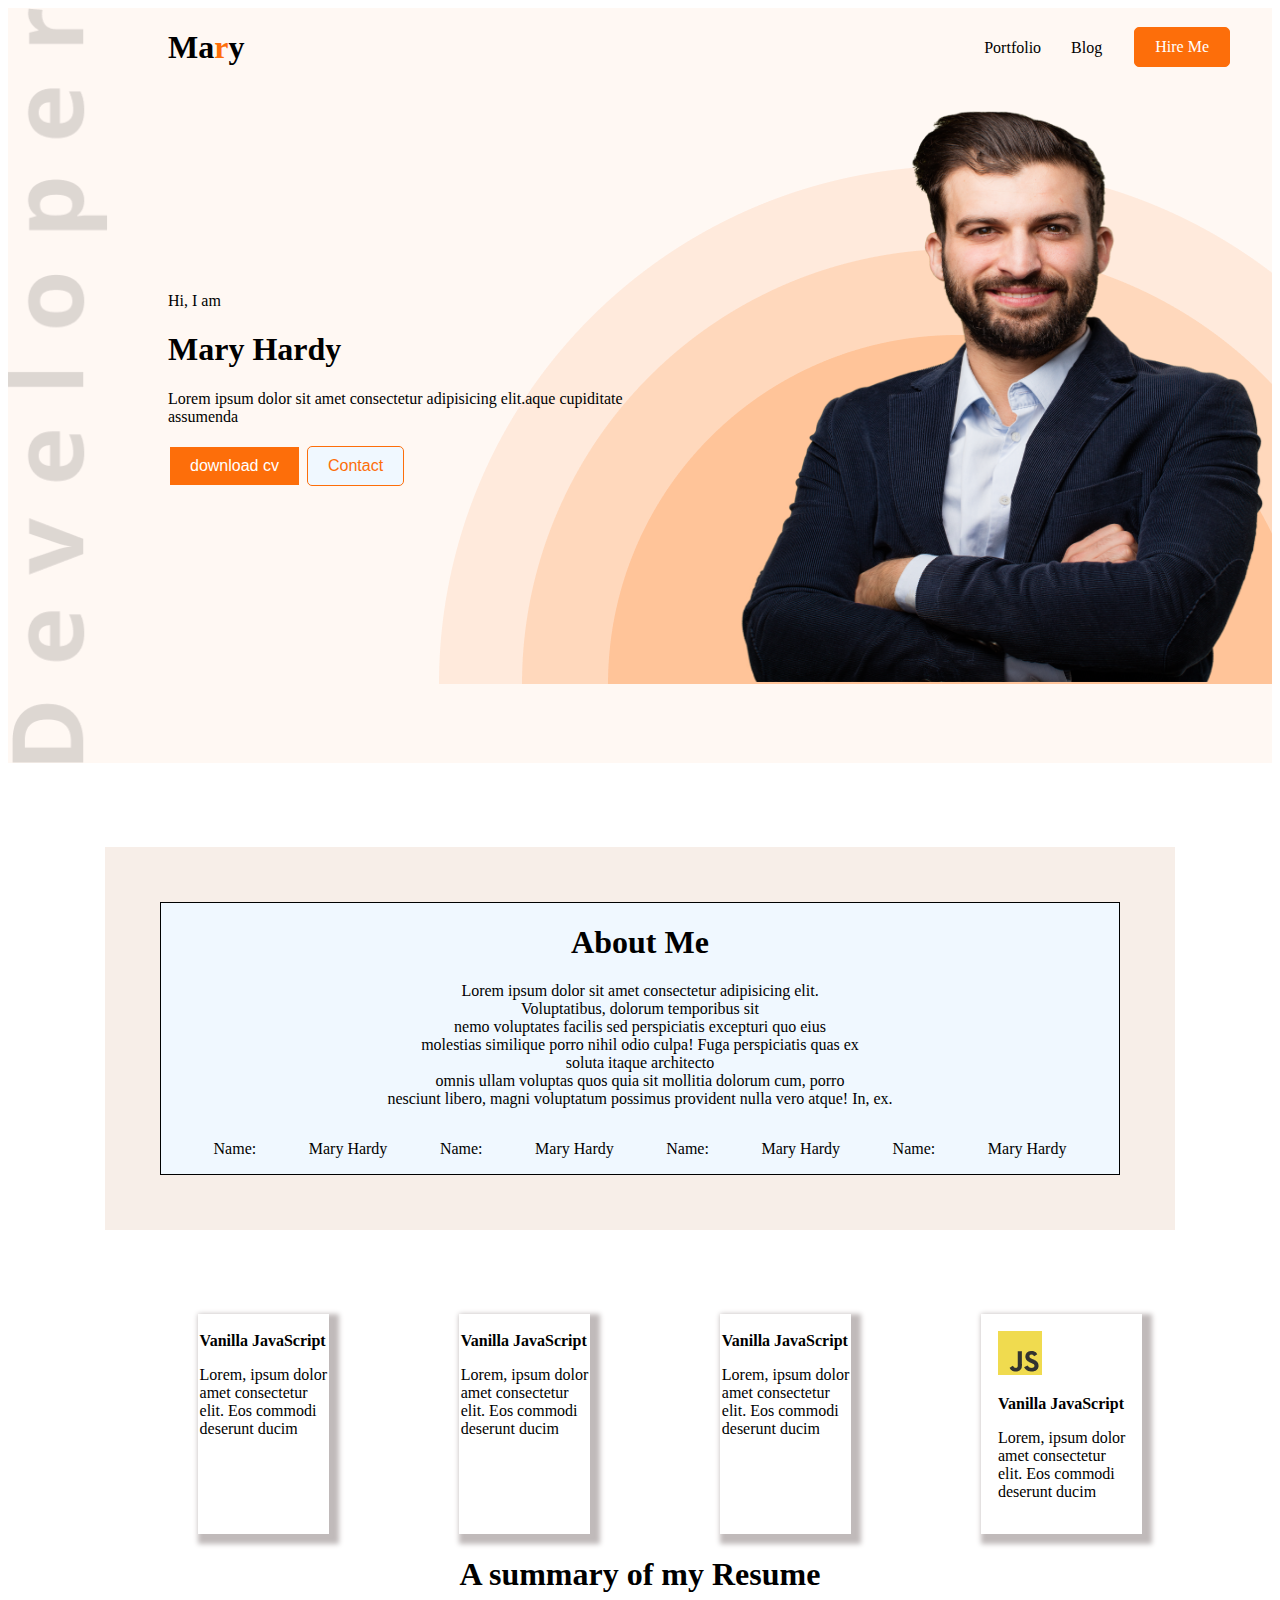
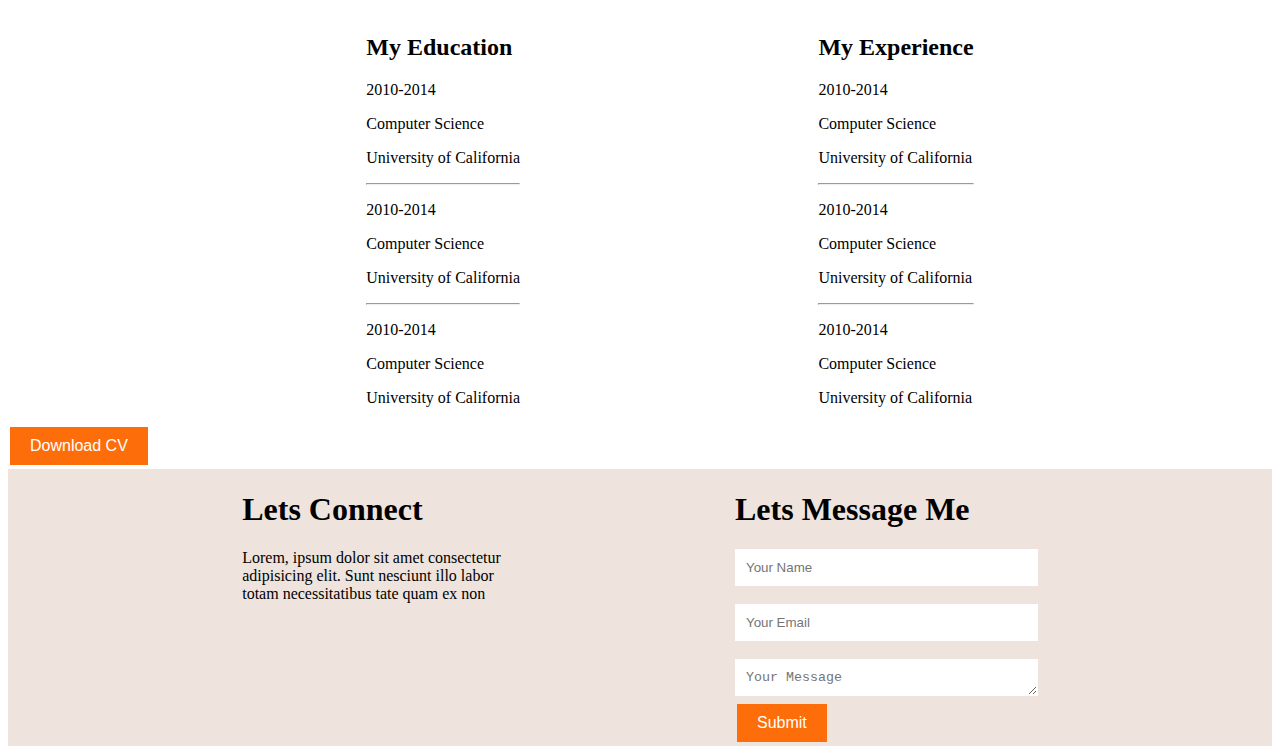
<file: index.html>
<!DOCTYPE html>
<html lang="en">
<head>
    <meta charset="UTF-8">
    <meta name="viewport" content="width=device-width, initial-scale=1.0">
    <title>Web Dev Portfolio</title>
    <link rel="stylesheet" href="style/webport.css">
</head>
<body>
    <header class="dev" style="background-color: #FFF8F3;">
<div class="boss-of-title">

    <!-- flex 2nd part -->
<div >
 <section class="ff">
    <div>
        <div class="son">
            <h1>Ma<span class="span">r</span>y </h1>
        </div>
     </div>
     <div>
        <div>
       <div  class="son2">
        <p>Portfolio</p>
        <p>Blog</p>

        <!-- btn -->
       <div>
        <p class="title-btn">Hire Me</p>
       </div>
       </div>
        </div>
</div>
 </section>
 
</div>
</div>


<section class="abbaporichoy">
   <section class="hardyphoto">
    <div>
        <div class="porichoy" style="margin-top: 204px;">
            <p class="title1">Hi, I am</p>
        <h1 class="title2">Mary Hardy </h1>
        <p>Lorem ipsum dolor sit amet consectetur adipisicing elit.aque cupiditate assumenda</p>
        </div>
        <div>
            <button class="btn1">download cv</button>
            <button class="btn2">Contact</button>
        </div>
    </div>
    <div>
        <img src="hardy.png" alt="mary">
    </div>
   </section>
</section>

</header>
<!-- main section -->
    <main>
        <!-- about section -->
         <section style="padding-left: 60px; background-color: #f7eee8; padding:55px; margin: 84px 97px ;">
         <section style="background-color: aliceblue ; border:1px solid black;">
            <div >
                <h1 style="text-align: center;">About Me</h1>
                <p  style="text-align: center;">Lorem ipsum dolor sit amet consectetur adipisicing elit. <br> Voluptatibus, dolorum temporibus sit <br>nemo voluptates facilis sed perspiciatis excepturi quo eius <br>molestias similique porro nihil odio culpa! Fuga perspiciatis quas ex <br>soluta itaque architecto <br>omnis ullam voluptas quos quia sit mollitia dolorum cum, porro <br>nesciunt libero, magni voluptatum possimus provident nulla vero atque! In, ex.</p>
            </div>

            <!-- Adress section -->
            <div class="address">
                <p>Name:</p>
                <p>Mary Hardy</p>
                <p>Name:</p>
                <p>Mary Hardy</p>
                <p>Name:</p>
                <p>Mary Hardy</p>
                <p>Name:</p>
                <p>Mary Hardy</p>
            </div>
         </section>

         <div>

        </section>


        <section class="cardboss">
            <!-- card 1 -->
 <div class="card1">
    <p > <b>Vanilla JavaScript</b> </p>
    <p>Lorem, ipsum dolor  <br> amet consectetur  <br> elit.  Eos commodi  <br>  deserunt ducim</p>
 </div>
 <div class="card2">
    <p > <b>Vanilla JavaScript</b> </p>
    <p>Lorem, ipsum dolor  <br> amet consectetur  <br> elit.  Eos commodi  <br>  deserunt ducim</p>
 </div>
 <div class="card3">
    <p > <b>Vanilla JavaScript</b> </p>
    <p>Lorem, ipsum dolor  <br> amet consectetur  <br> elit.  Eos commodi  <br>  deserunt ducim</p>
 </div>
 <div class="card4">
    <img  src="js.png" alt="" >
    <p > <b>Vanilla JavaScript</b> </p>
    <p>Lorem, ipsum dolor  <br> amet consectetur  <br> elit.  Eos commodi  <br>  deserunt ducim</p>
 </div>

         </div>
        </section>
        <section>
            <!-- resume sectin -->
             <section>
                <h1  style="text-align: center;">A summary of my Resume</h1>
                
               <div class="Resume">




 <!-- Education part -->
 <div>
    <h2>My Education</h2>
    <div>
        <p>2010-2014</p>
        <p>Computer Science</p>
        <p>University of California</p>
        <hr>
    </div>
    <div>
        <p>2010-2014</p>
        <p>Computer Science</p>
        <p>University of California</p>
        <hr>
    </div>
    <div>
        <p>2010-2014</p>
        <p>Computer Science</p>
        <p>University of California</p>
    </div>
                    </div>
                    <!-- Experience part -->
                     <div>
                        <h2>My Experience</h2>
                        <div>
                            <p>2010-2014</p>
                            <p>Computer Science</p>
                            <p>University of California</p>
                            <hr>
                        </div>
                        <div>
                            <p>2010-2014</p>
                            <p>Computer Science</p>
                            <p>University of California</p>
                            <hr>
                        </div>
                        <div>
                            <p>2010-2014</p>
                            <p>Computer Science</p>
                            <p>University of California</p>
                        </div>
                     </div>


               </div>
             
        </section>
        <div>
            <button class="btn4">Download  CV</button>
        </div>
    </main>


    <footer class="footer" style="background-color: #eee4dd; " >
       
     
<section>
    <div>
        <h1>Lets Connect</h1>
        <p>Lorem, ipsum dolor sit amet consectetur <br> adipisicing elit. Sunt nesciunt illo labor <br> totam necessitatibus tate quam ex non </p>
    </div>
</section>
<section>
    <div>
        <h1>Lets Message Me</h1>
        <form action="">
            <input type="text" placeholder="Your Name" ><br><br>
            <input type="email" placeholder="Your Email"><br><br>
            <textarea name="" id="" cols="21" rows="1" placeholder="Your Message"></textarea>
            <button  class="btn5">Submit</button>
    </div>
</section>
    </footer>
</body>
</html>
</file>
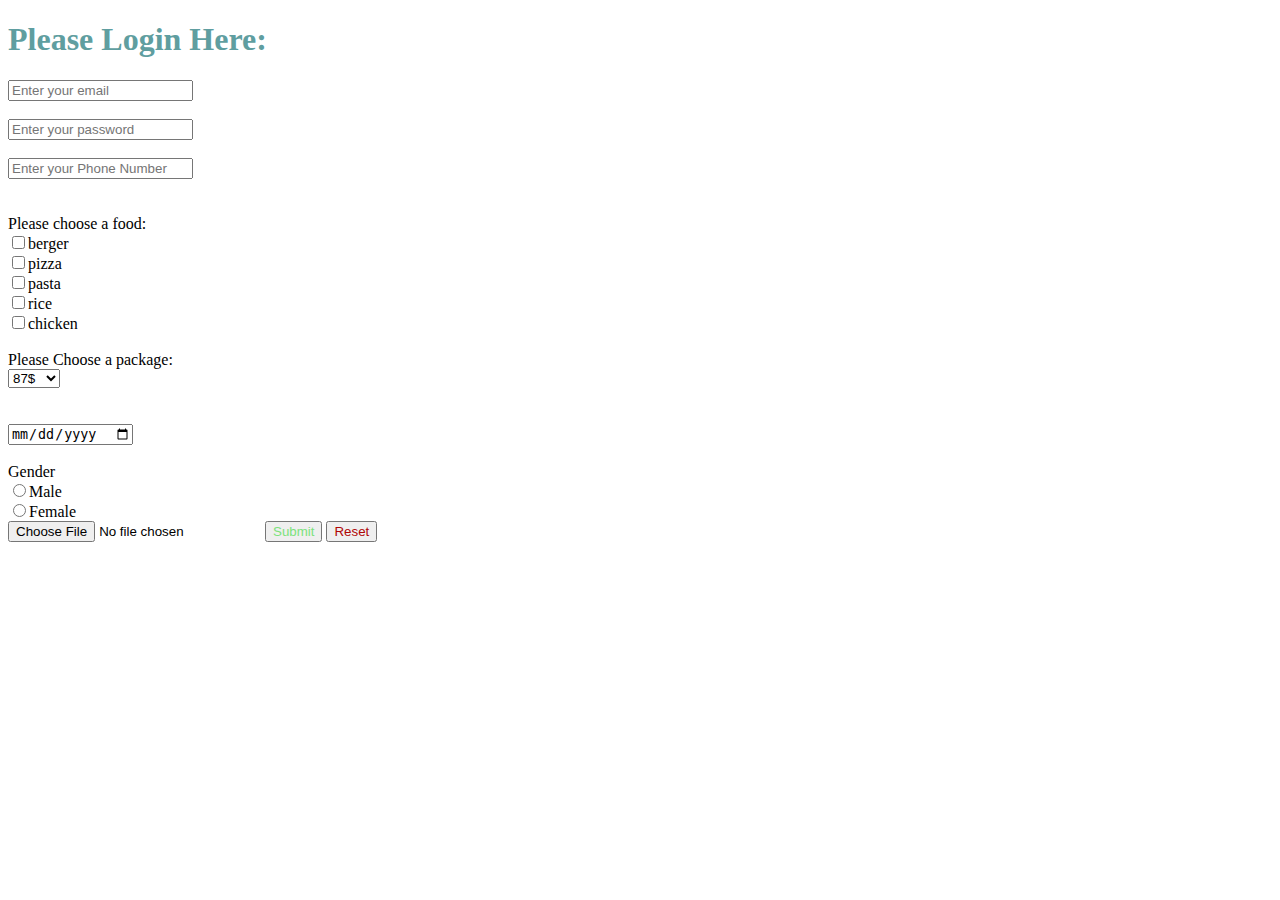
<file: form.html>
<!DOCTYPE html>
<html lang="en">
<head>
    <meta charset="UTF-8">
    <meta name="viewport" content="width=device-width, initial-scale=1.0">
    <title>Html form</title>
</head>
<body>
    <form action="">
        <h1 style="color: cadetblue;">Please Login Here:
        </h1>
        <input type="text"  name="email" id="email" placeholder="Enter your email"> <br>  <br>
        <input type="password" name="pass" id="pass" placeholder="Enter your password"> <br> <br>
        <input type="text" name="Phone Number" id="Phone  Number" placeholder="Enter your Phone Number">
        <br> <br>
        <br>
       <label for="">Please choose a food:</label> <br>
      <input type="checkbox" name="berger" id="berger" value="berger">berger <br>
      <input type="checkbox" name="pizza" id="pizza" value="pizza">pizza <br>
        <input type="checkbox" name="pasta" id="pasta" value="pasta">pasta <br>
        <input type="checkbox" name="rice" id="rice" value="rice">rice <br>
        <input type="checkbox" >chicken  <br> <br>


        <label for="">Please Choose a package:</label> <br>

        <select name="" id="">
            <option value="">87$</option>
            <option value="">98$</option>
            <option value="">100$</option>
        </select> <br> <br> <br>
        <input type="date" name="" id=""> <br> <br>
        <label for="gender">Gender</label> <br>
       <input type="radio" name="Gender" id="Gender" value="Male">Male <br>
         <input type="radio" name="Gender" id="Gender" value="Female">Female <br>
         <input type="file" name="" id="">
        



        <input style="color: rgb(124, 226, 124);" type="submit" value="Submit">
        <input style="color: rgb(175, 6, 6);" type="reset" value="Reset">
        

       
    </form>
    
</body>
</html>
</file>
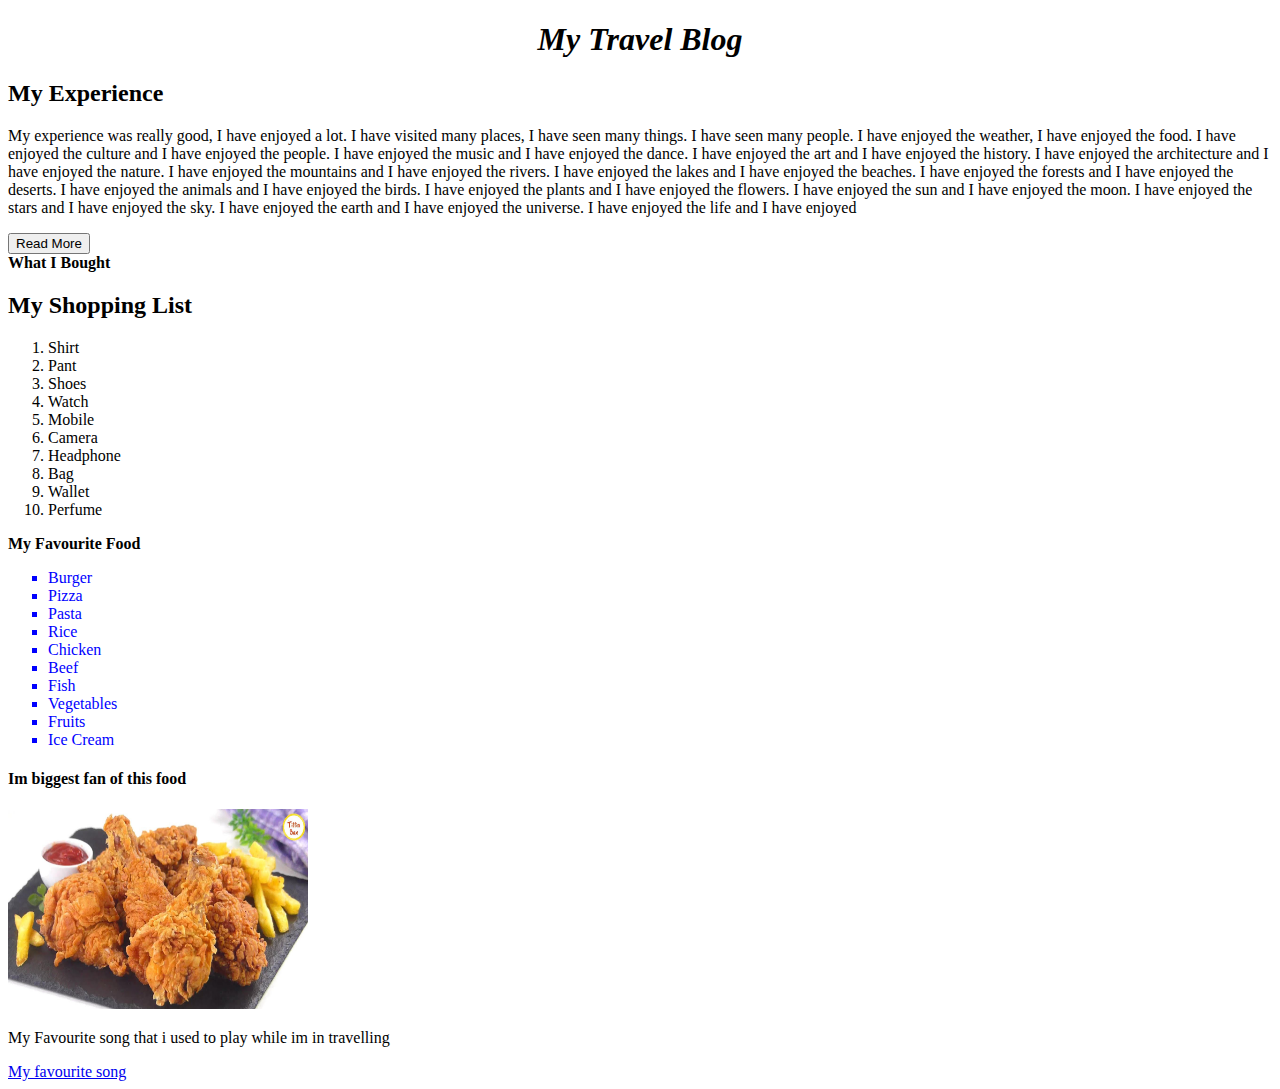
<file: practice-task-of-module-1.html>
<!DOCTYPE html>
<html lang="en">
<head>
    <meta charset="UTF-8">
    <meta name="viewport" content="width=device-width, initial-scale=1.0">
    <title>Module 1 Practice task</title>
    <style>
        ul{
            color:blue;
        }
    </style>
</head>
<body>
   
    
     <!-- This is header section of my blog -->
      <i><h1 style="text-align: center;">My Travel Blog</h1></i>
      <div>
       <h2>My Experience</h2>
       
               <p>My experience was really good, I have enjoyed a lot. I have visited many places, I have seen many things. I have seen many people. I have enjoyed the weather, I have enjoyed the food. I have enjoyed the culture and I have enjoyed the people. I have enjoyed the music and I have enjoyed the dance. I have enjoyed the art and I have enjoyed the history. I have enjoyed the architecture and I have enjoyed the nature. I have enjoyed the mountains and I have enjoyed the rivers. I have enjoyed the lakes and I have enjoyed the beaches. I have enjoyed the forests and I have enjoyed the deserts. I have enjoyed the animals and I have enjoyed the birds. I have enjoyed the plants and I have enjoyed the flowers. I have enjoyed the sun and I have enjoyed the moon. I have enjoyed the stars and I have enjoyed the sky. I have enjoyed the earth and I have enjoyed the universe. I have enjoyed the life and I have enjoyed</p>
               
               <button>Read More</button>
    
      </div>
      <b><span>What I Bought</span>
      </b>
      <div>
            <h2>My Shopping List</h2>
            <ol type="1">
                <li>Shirt</li>
                <li>Pant</li>
                <li>Shoes</li>
                <li>Watch</li>
                <li>Mobile</li>
                <li>Camera</li>
                <li>Headphone</li>
                <li>Bag</li>
                <li>Wallet</li>
                <li>Perfume</li>
            </ol>
            <b><span>My Favourite Food</span></b>
            <ul type="square">
                <li>Burger</li>
                <li>Pizza</li>
                <li>Pasta</li>
                <li>Rice</li>
                <li>Chicken</li>
                <li>Beef</li>
                <li>Fish</li>
                <li>Vegetables</li>
                <li>Fruits</li>
                <li>Ice Cream</li>
      </div>
      <div>
        <h4>Im biggest fan of this food</h4>
        <img src="maxresdefault.jpg" alt="" width="300px" height="200px">
        <p>My Favourite song that i used to play while im in travelling</p>
        <a href="https://youtu.be/W0DM5lcj6mw?si=4hfIP9y3jJHywut0">My favourite song</a>
        
      </div>

</body>
</html>
</file>
<file: style/webport.css>
.span{
    color: #FD6E0A;
}
.son{
  
  padding-left: 60px;  

    
}

.son2{
    display: flex;
   gap: 30px;
   padding-right: 40px;

    
  
   

  
}
.dev{
    background-image: url(../developer.png);
    background-repeat: no-repeat;
    background-size:contain ;
    
}
.hardyphoto{
    display: flex;
    justify-content: space-between;
    background-image: url(../header_bg.png) ;
    

    background-repeat: no-repeat;
    background-position: right;
    img{
        width: 100%;
        height:88%;
    }
}
.ff{
    display: flex;
    justify-content: space-between;
   align-items: center;
   margin-left: 100px;
 
}
.abbaporichoy{
    padding-left: 60px;
    margin-left: 100px;
}
.btn1{
    background-color: #FD6E0A;
    color: white;
    border: none;
    padding: 10px 20px;
    text-align: center;
    text-decoration: none;
    display: inline-block;
    font-size: 16px;
    margin: 4px 2px;
    cursor: pointer;
}
.btn2{
    color: #FD6E0A;
    background-color: aliceblue;
    border: 1px solid #FD6E0A;
    border-radius: 5px;
    padding: 10px 20px;
    text-align: center;
    text-decoration: none;
    display: inline-block;
    font-size: 16px;
    margin: 4px 2px;
    cursor: pointer;
}
.title-btn{
    background-color: #FD6E0A;
    color: white;
    border: 1px solid #FD6E0A;
    border-radius: 5px;
    padding: 10px 20px;
    text-align: center;
    text-decoration: none;
    display: inline-block;
    font-size: 16px;
    margin: 4px 2px;
    cursor: pointer;
}
.address{
    display: flex;
    justify-content: space-evenly;
}
.cardboss{
    display: flex;
    justify-content: space-evenly;
    padding-left: 60px;
}
.card1{
    border: 2px solid white;
    box-shadow: 5px 5px 5px 5px rgb(192, 186, 186);
}
.card2{
    border: 2px solid white;
    box-shadow: 5px 5px 5px 5px rgb(192, 186, 186);
}
.card3{
    border: 2px solid white;
    box-shadow: 5px 5px 5px 5px rgb(192, 186, 186);
}
.card4{
    border: 2px solid white;
    padding: 15px;
    box-shadow: 5px 5px 5px 5px rgb(192, 186, 186);
}
.Resume{
    display: flex;
    justify-content: space-evenly;
    padding-left: 60px;
}
.btn4{
    background-color: #FD6E0A;
    color: white;
    border: none;
    padding: 10px 20px;
    text-align: center;
    text-decoration: none;
    
    font-size: 16px;
    margin: 4px 2px;
    cursor: pointer;
    text-align: center;
}
.footer{
    display: flex ;
    justify-content: space-evenly;
}
/* input{

    width: 100%;
    padding: 12px 20px;
    margin: 8px 0;
    
    border: 1px solid #ccc;
    box-sizing: border-box;
} */
 input{
    width: 100%;
    height: 100%;
    padding: 10px;
    border: 1px solid rgb(254, 255, 255);
    box-sizing: border-box;
 }
 textarea{
    width: 100%;
    height: 100%;
    padding: 10px;
    border: 1px solid rgb(254, 255, 255);
    box-sizing: border-box;
 }
 .btn5{
    background-color: #FD6E0A;
    color: white;
    border: none;
    padding: 10px 20px;
    text-align: center;
    text-decoration: none;
    display: inline-block;
    font-size: 16px;
    margin: 4px 2px;
    cursor: pointer;
    text-align: center;
 }
</file>
